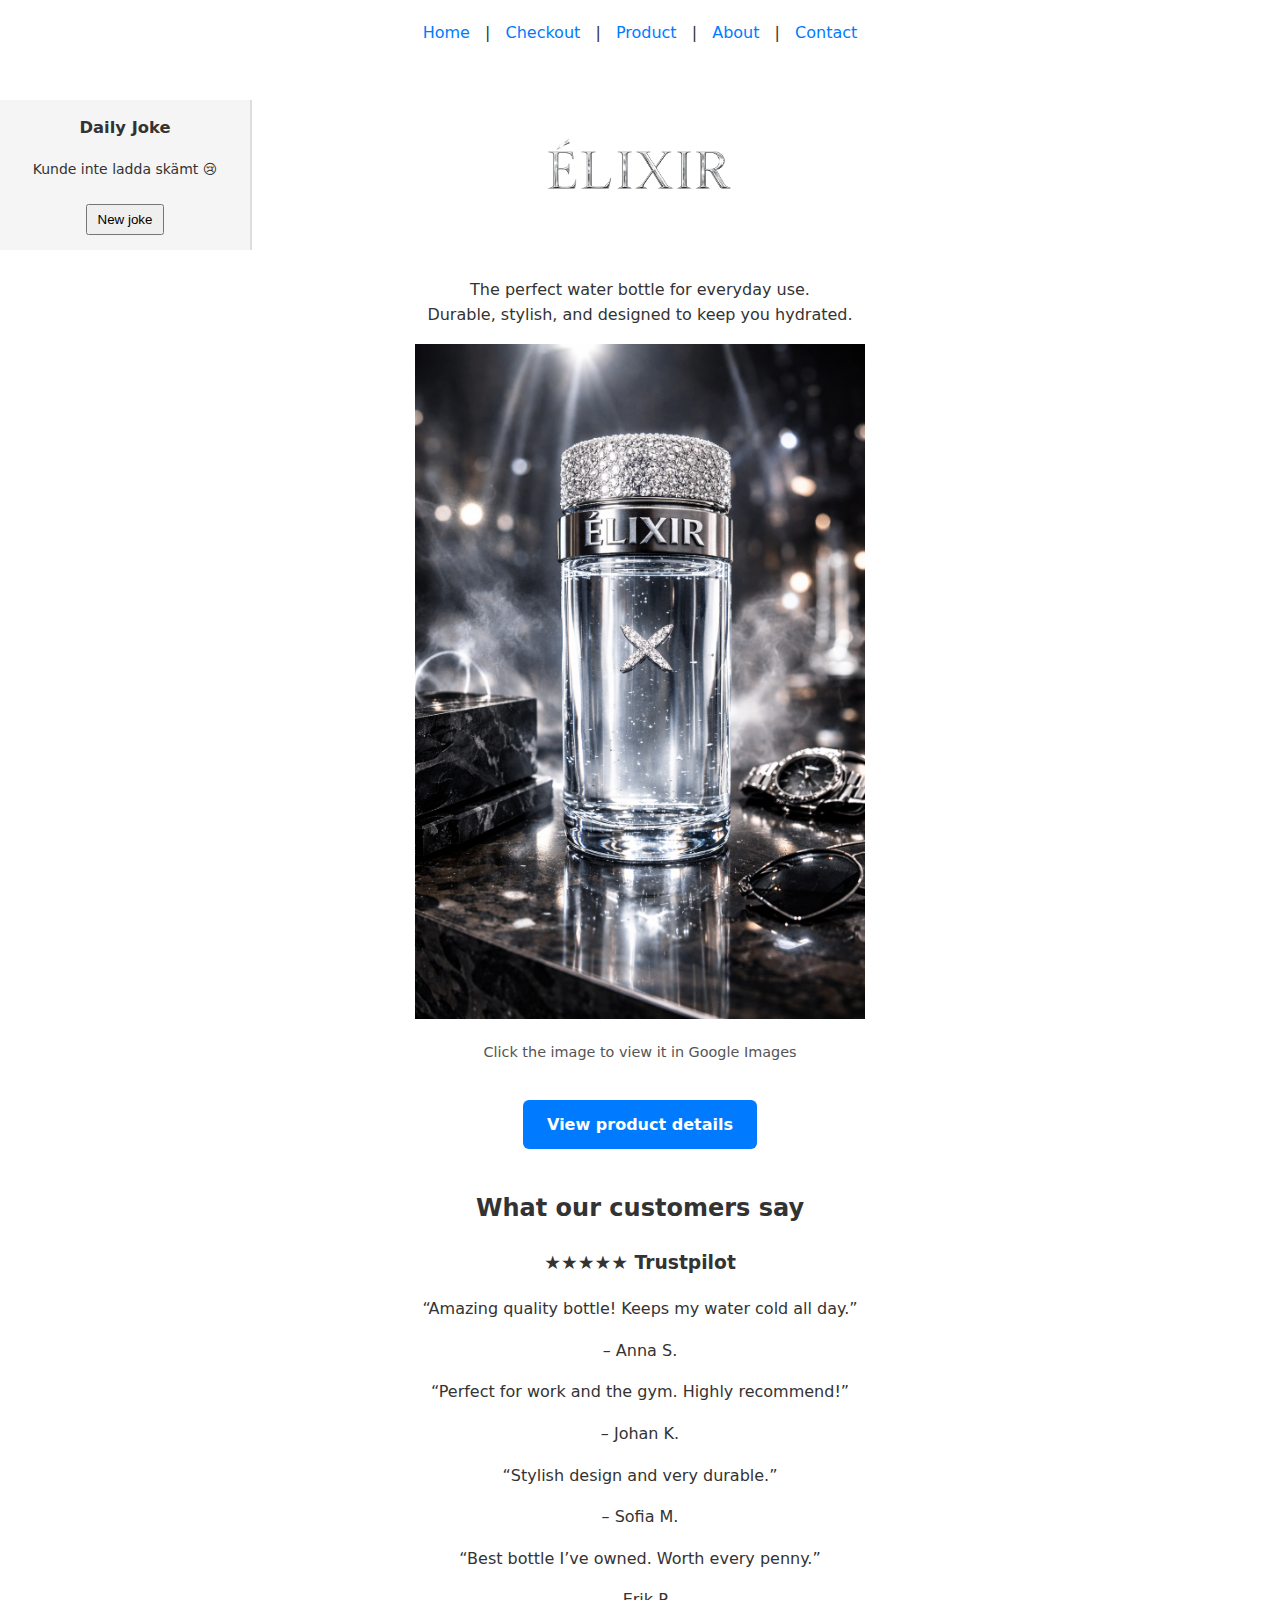
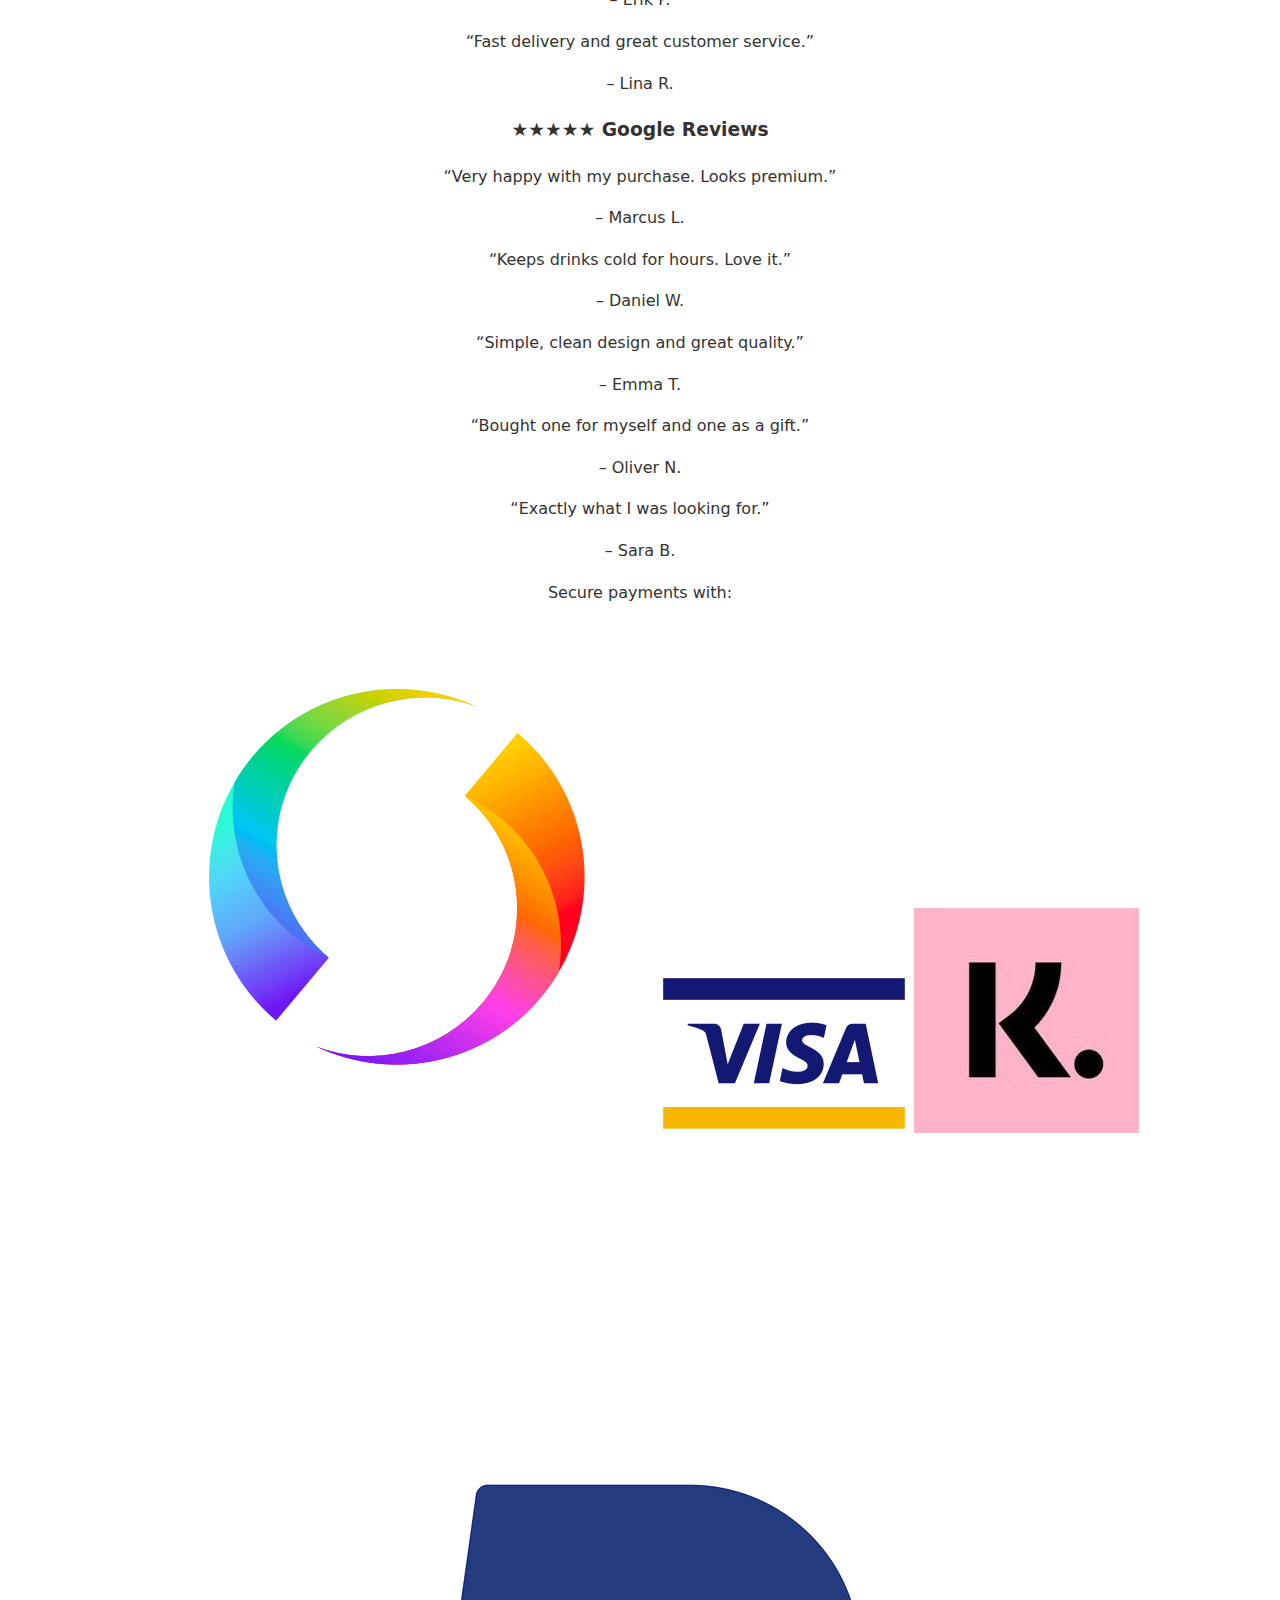
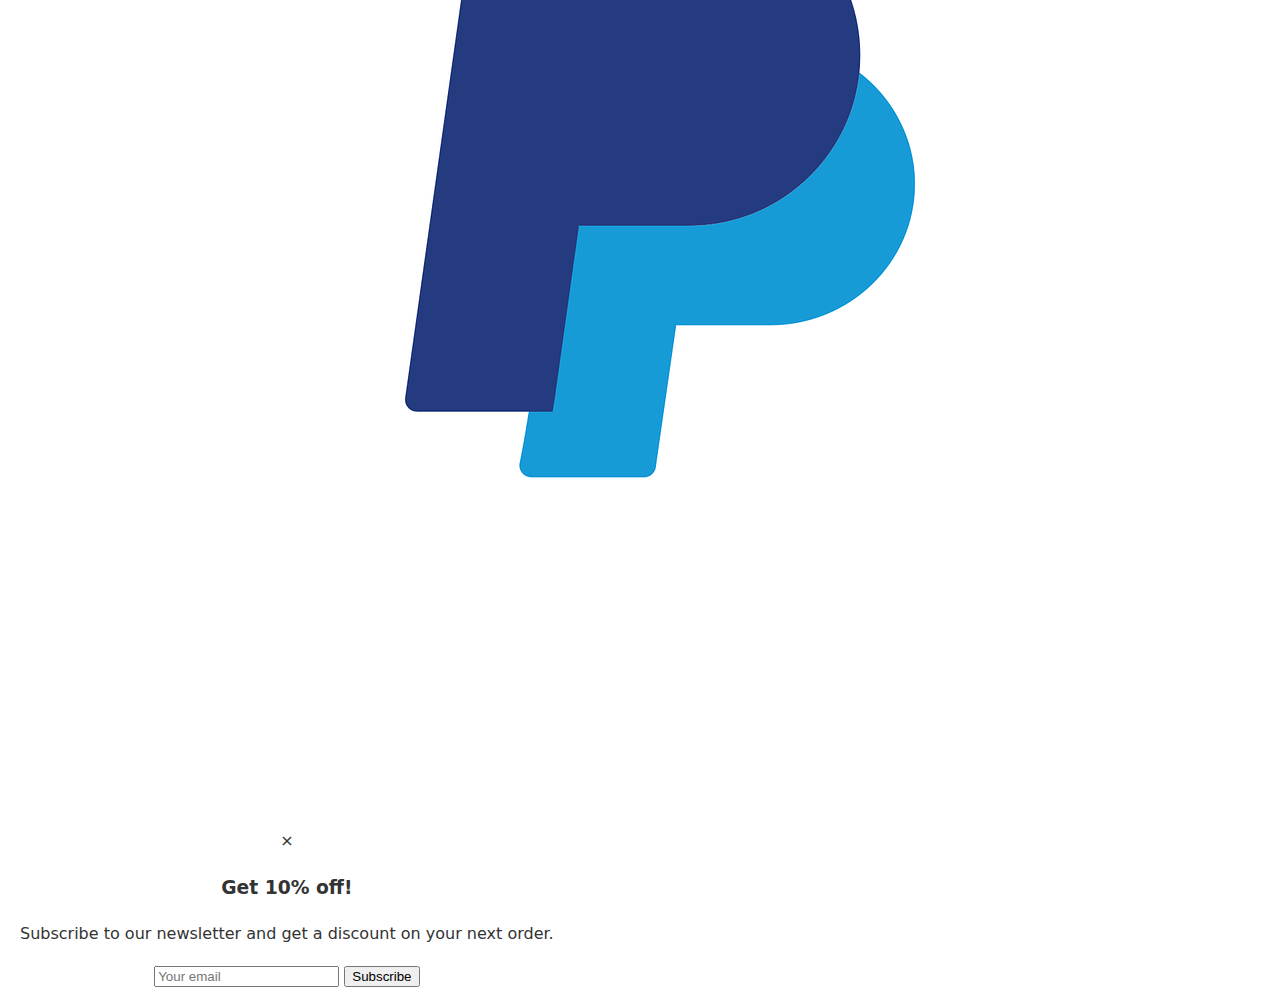
<file: index.html>
<!DOCTYPE html>
<html lang="en">
<head>
    <meta charset="UTF-8">
    <meta name="viewport" content="width=device-width, initial-scale=1.0">
    <link rel="stylesheet" href="style.css">
    <title>ELIXIR</title>
</head>

<body>

<header>
    <nav>
        <a href="index.html">Home</a> |
        <a href="checkout.html">Checkout</a> |
        <a href="product.html">Product</a> |
        <a href="about.html">About</a> |
        <a href="contact.html">Contact</a>
    </nav>
</header>
<aside class="joke-sidebar">
    <h3>Daily Joke</h3>
    <p id="joke">Loading...</p>
    <button onclick="loadJoke()">New joke</button>
</aside>


<main>

    <img 
        src="images/ChatGPT Image Jan 15, 2026, 02_38_48 PM.png" 
        alt="Elixir Logo"
        width="250"
        height="175"
        style="display:block; margin: 0 auto;">

        <p>
            The perfect water bottle for everyday use.<br>
            Durable, stylish, and designed to keep you hydrated.
        </p>
     <a href="https://www.google.com/search?tbm=isch&q=water+bottle" target="_blank">
  <img src="images/ChatGPT Image Jan 15, 2026, 02_05_59 PM.png" 
       alt="Elixir Water Bottle" 
       width="450" 
       style="cursor: pointer;">
</a>

<p style="text-align:center; font-size: 0.9rem; color: #555;">
  Click the image to view it in Google Images
</p>


        <p>
            <a href="product.html" class="cta-button">View product details</a>
        </p>
<section class="reviews">
    <h2>What our customers say</h2>

    <div class="reviews-columns">

        <!-- Trustpilot column -->
        <div class="reviews-column">
            <h3>★★★★★ Trustpilot</h3>

            <div class="review trustpilot">
                <p>“Amazing quality bottle! Keeps my water cold all day.”</p>
                <span>– Anna S.</span>
            </div>

            <div class="review trustpilot">
                <p>“Perfect for work and the gym. Highly recommend!”</p>
                <span>– Johan K.</span>
            </div>

            <div class="review trustpilot">
                <p>“Stylish design and very durable.”</p>
                <span>– Sofia M.</span>
            </div>

            <div class="review trustpilot">
                <p>“Best bottle I’ve owned. Worth every penny.”</p>
                <span>– Erik P.</span>
            </div>

            <div class="review trustpilot">
                <p>“Fast delivery and great customer service.”</p>
                <span>– Lina R.</span>
            </div>
        </div>

        <!-- Google column -->
        <div class="reviews-column">
            <h3>★★★★★ Google Reviews</h3>

            <div class="review google">
                <p>“Very happy with my purchase. Looks premium.”</p>
                <span>– Marcus L.</span>
            </div>

            <div class="review google">
                <p>“Keeps drinks cold for hours. Love it.”</p>
                <span>– Daniel W.</span>
            </div>

            <div class="review google">
                <p>“Simple, clean design and great quality.”</p>
                <span>– Emma T.</span>
            </div>

            <div class="review google">
                <p>“Bought one for myself and one as a gift.”</p>
                <span>– Oliver N.</span>
            </div>

            <div class="review google">
                <p>“Exactly what I was looking for.”</p>
                <span>– Sara B.</span>
            </div>
        </div>

    </div>
</section>

</main>

<script>
  // Hämta paragrafen där skämtet ska visas
  const jokeElement = document.getElementById("joke");

  // Funktion som hämtar ett nytt skämt
  function loadJoke() {
    jokeElement.textContent = "Laddar skämt...";
    fetch("https://official-joke-api.appspot.com/random_joke")
      .then(response => response.json())
      .then(joke => {
        jokeElement.textContent = joke.setup + " — " + joke.punchline;
      })
      .catch(() => {
        jokeElement.textContent = "Kunde inte ladda skämt 😢";
      });
  }

  // Ladda ett skämt automatiskt när sidan öppnas
  loadJoke();
</script>
<section class="payment-section">
    <p>Secure payments with:</p>
    <div class="payment-logos">
        <img src="images/swish.png" alt="Swish">
        <img src="images/visa.png" alt="Visa">
        <img src="images/klarna.jpg" alt="Klarna">
        <img src="images/paypal.webp" alt="PayPal">
    </div>
</section>

<!-- Subscription popup -->
<div id="subscribe-popup" class="subscribe-popup">
  <div class="subscribe-content">
    <span id="close-popup" class="close">&times;</span>
    <h3>Get 10% off!</h3>
    <p>Subscribe to our newsletter and get a discount on your next order.</p>
    <input type="email" id="subscribe-email" placeholder="Your email">
    <button id="subscribe-button">Subscribe</button>
  </div>
</div>
<script>
  // Visa popup när sidan laddas
  window.addEventListener('load', () => {
    document.getElementById('subscribe-popup').style.display = 'flex';
  });

  // Stäng popup när man klickar på X
  document.getElementById('close-popup').addEventListener('click', () => {
    document.getElementById('subscribe-popup').style.display = 'none';
  });

  // Subscription button (bara demo, kan logga email i console)
  document.getElementById('subscribe-button').addEventListener('click', () => {
    const email = document.getElementById('subscribe-email').value;
    if(email) {
      alert(`Thanks for subscribing with: ${email}`);
      document.getElementById('subscribe-popup').style.display = 'none';
    } else {
      alert('Please enter your email!');
    }
  });
</script>

</body>
</html>
</file>
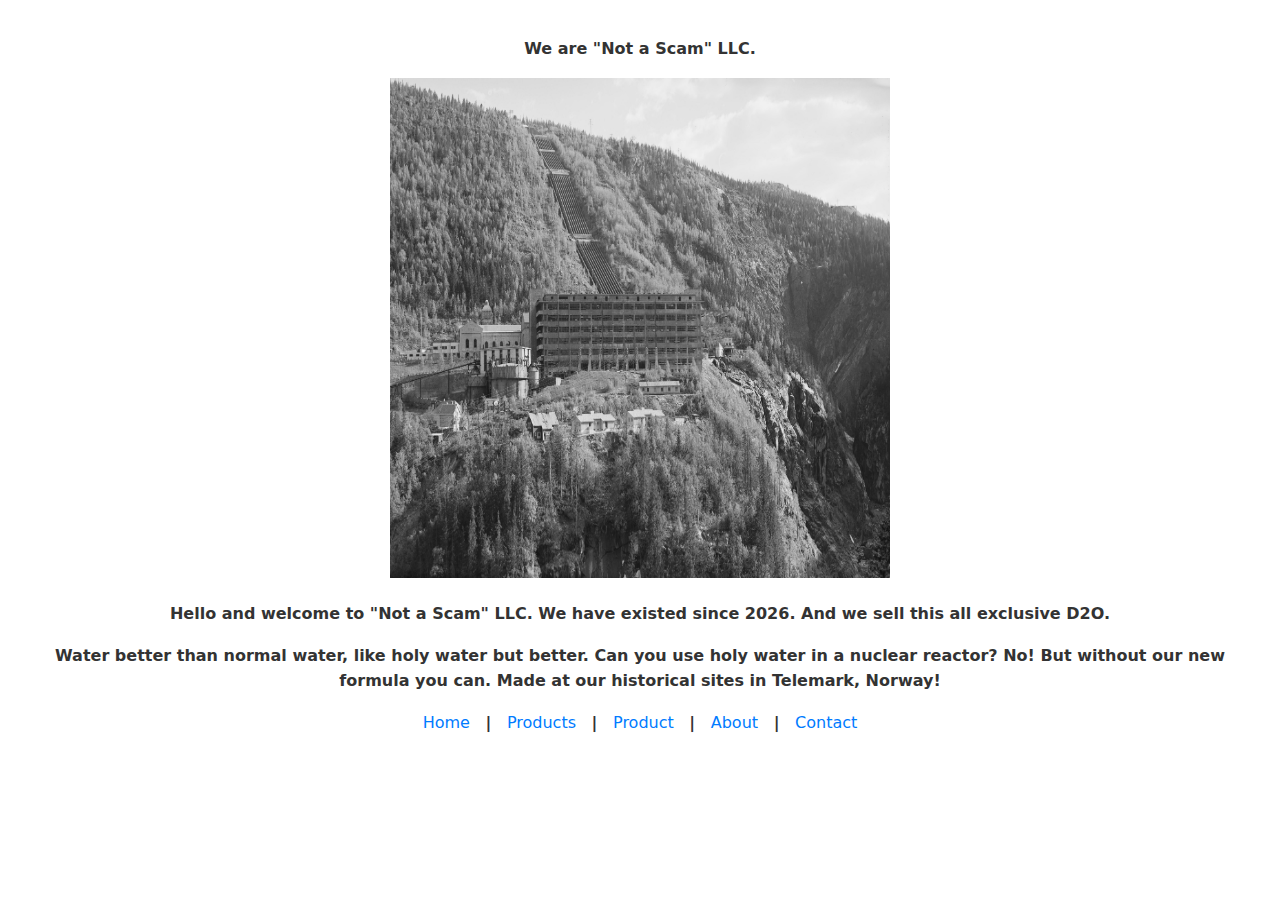
<file: about.html>
<!DOCTYPE html>
<html lang="en">
<head>
    <meta charset="UTF-8">
    <meta name="viewport" content="width=device-width, initial-scale=1.0">
    <link rel= "icon" type= "image/jpg" href= "images/ChatGPT Image Jan 15, 2026, 02_04_25 PM.png">
    <title>ELIXIR/About</title>
    <link rel="stylesheet" href="style.css">
</head>
<body>

<center>

    <p><b>We are "Not a Scam" LLC.</b></p>

    <a href="https://www.google.com/imghp" target="_blank">
        <img src="images/Rjukan.jpg" alt="Small image" width="500" height="500">
    </a>

    <p><b>
        Hello and welcome to "Not a Scam" LLC. We have existed since 2026.
        And we sell this all exclusive D2O.
    </b></p>

    <p><b>
        Water better than normal water, like holy water but better.
        Can you use holy water in a nuclear reactor? No!
        But without our new formula you can.
        Made at our historical sites in Telemark, Norway!
    </b></p>

    <nav>
        <p><b>
            <a href="index.html">Home</a> |
            <a href="checkout.html">Products</a> |
            <a href="product.html">Product</a> |
            <a href="about.html">About</a> |
            <a href="contact.html">Contact</a>
        </b></p>
    </nav>

</center>

</body>
</html>
</file>
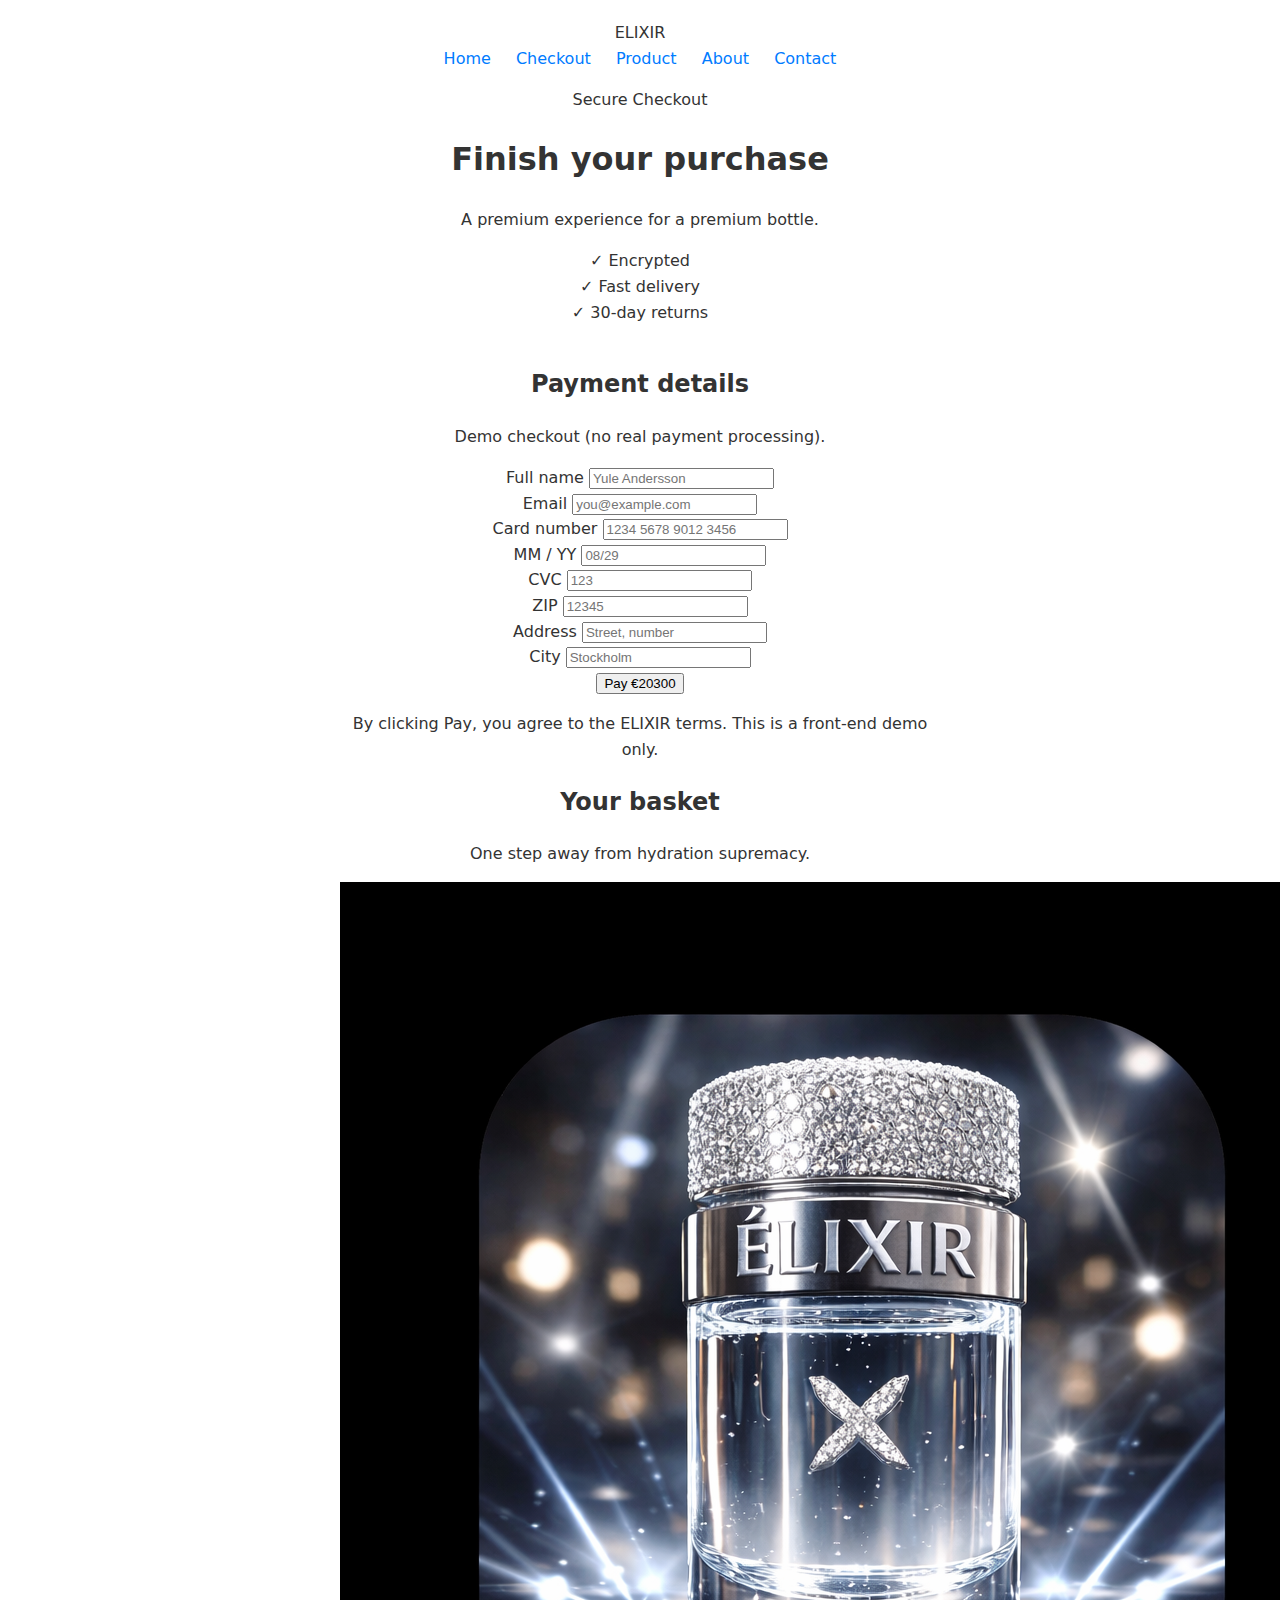
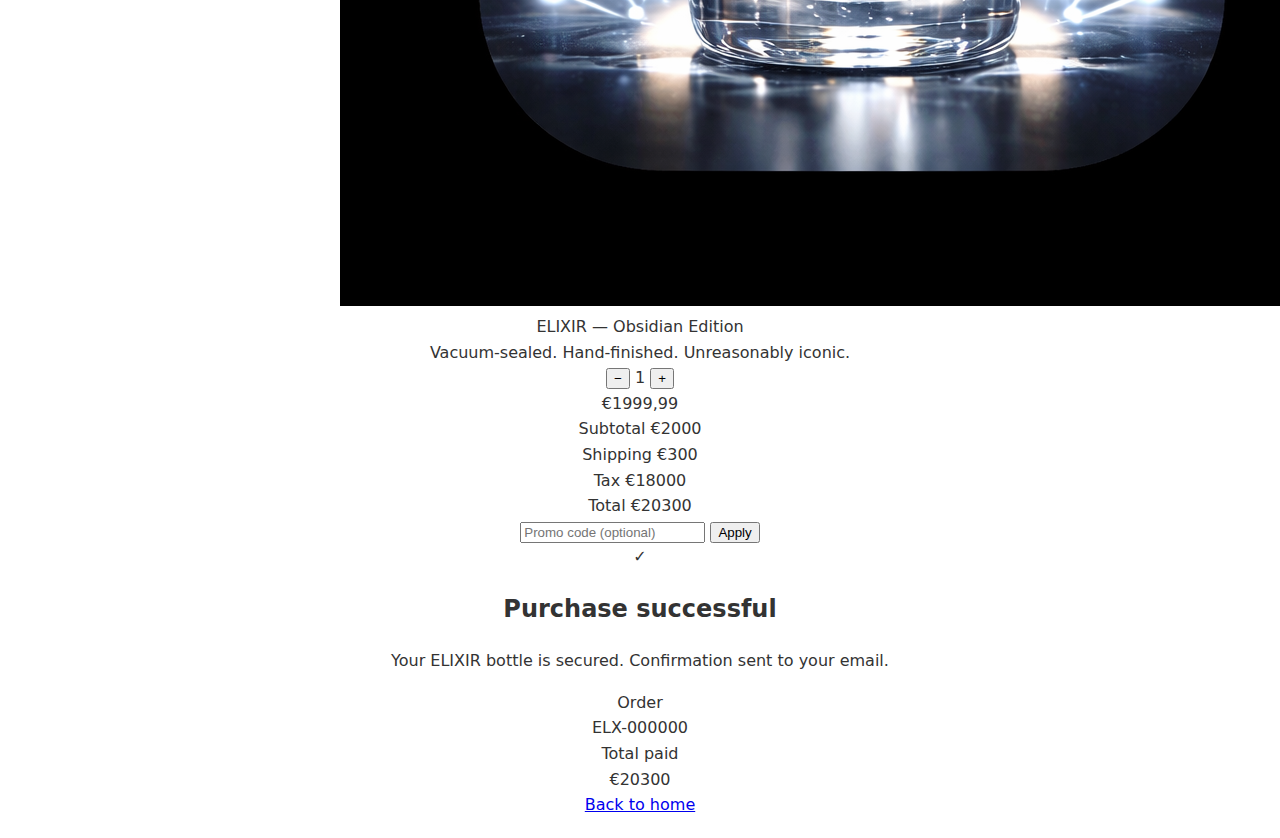
<file: checkout.html>
<!DOCTYPE html>
<html lang="en">
<head>
  <meta charset="UTF-8" />
  <meta name="viewport" content="width=device-width, initial-scale=1.0" />
  <link rel="icon" type="image/jpg" href="images/ChatGPT Image Jan 15, 2026, 02_04_25 PM.png">
  <title>ELIXIR / Checkout</title>
  <link rel="stylesheet" href="style.css" />
</head>

<body>
  <nav class="nav">
    <div class="nav__brand">ELIXIR</div>
    <div class="nav__links">
      <a href="index.html">Home</a>
      <a href="checkout.html" aria-current="page">Checkout</a>
      <a href="product.html">Product</a>
      <a href="about.html">About</a>
      <a href="contact.html">Contact</a>
    </div>
  </nav>

  <main class="page">
    <header class="hero">
      <div>
        <p class="kicker">Secure Checkout</p>
        <h1 class="title">Finish your purchase</h1>
        <p class="subtitle">A premium experience for a premium bottle.</p>
      </div>
      <div class="trust">
        <div class="pill">✓ Encrypted</div>
        <div class="pill">✓ Fast delivery</div>
        <div class="pill">✓ 30-day returns</div>
      </div>
    </header>

    <section class="grid">
      <!-- LEFT: Payment -->
      <section class="card card--glass" id="checkout">
        <div class="card__head">
          <h2>Payment details</h2>
          <p>Demo checkout (no real payment processing).</p>
        </div>

        <form class="form" onsubmit="event.preventDefault(); completePurchase();">
          <div class="field">
            <label for="name">Full name</label>
            <input id="name" type="text" placeholder="Yule Andersson" autocomplete="name" required />
          </div>

          <div class="field">
            <label for="email">Email</label>
            <input id="email" type="email" placeholder="you@example.com" autocomplete="email" required />
          </div>

          <div class="row">
            <div class="field">
              <label for="card">Card number</label>
              <input id="card" type="text" inputmode="numeric" placeholder="1234 5678 9012 3456" required />
            </div>
          </div>

          <div class="row row--3">
            <div class="field">
              <label for="exp">MM / YY</label>
              <input id="exp" type="text" placeholder="08/29" required />
            </div>
            <div class="field">
              <label for="cvc">CVC</label>
              <input id="cvc" type="text" inputmode="numeric" placeholder="123" required />
            </div>
            <div class="field">
              <label for="zip">ZIP</label>
              <input id="zip" type="text" inputmode="numeric" placeholder="12345" required />
            </div>
          </div>

          <div class="divider"></div>

          <div class="row row--2">
            <div class="field">
              <label for="address">Address</label>
              <input id="address" type="text" placeholder="Street, number" autocomplete="street-address" required />
            </div>
            <div class="field">
              <label for="city">City</label>
              <input id="city" type="text" placeholder="Stockholm" autocomplete="address-level2" required />
            </div>
          </div>

          <button class="btn" type="submit">
            <span>Pay</span>
            <span class="btn__meta" id="payTotal">—</span>
          </button>

          <p class="fineprint">
            By clicking Pay, you agree to the ELIXIR terms. This is a front-end demo only.
          </p>
        </form>
      </section>

      <!-- RIGHT: Basket / Summary -->
      <aside class="card card--solid">
        <div class="card__head">
          <h2>Your basket</h2>
          <p>One step away from hydration supremacy.</p>
        </div>

        <div class="product">
          <!-- Put your bottle image in /images and change src below -->
          <img
            class="product__img"
            src="images/ChatGPT Image Jan 15, 2026, 02_04_25 PM.png"
            alt="ELIXIR bottle"
            onerror="this.src='images/placeholder-bottle.png'"
          />

          <div class="product__info">
            <div class="product__name">ELIXIR — Obsidian Edition</div>
            <div class="product__desc">Vacuum-sealed. Hand-finished. Unreasonably iconic.</div>

            <div class="qty">
              <button class="qty__btn" type="button" onclick="changeQty(-1)">−</button>
              <span class="qty__num" id="qtyNum">1</span>
              <button class="qty__btn" type="button" onclick="changeQty(1)">+</button>
            </div>
          </div>

          <div class="product__price" id="itemPrice">€1999,99</div>
        </div>

        <div class="summary">
          <div class="summary__row">
            <span>Subtotal</span>
            <span id="subtotal">€1999,99</span>
          </div>
          <div class="summary__row">
            <span>Shipping</span>
            <span id="shipping">€300</span>
          </div>
          <div class="summary__row">
            <span>Tax</span>
            <span id="tax">€200</span>
          </div>
          <div class="divider"></div>
          <div class="summary__row summary__row--total">
            <span>Total</span>
            <span id="total">2499,99€</span>
          </div>

          <div class="promo">
            <input id="promo" type="text" placeholder="Promo code (optional)" />
            <button class="btn btn--ghost" type="button" onclick="applyPromo()">Apply</button>
          </div>
        </div>
      </aside>

      <!-- SUCCESS -->
      <section class="card card--glass hidden" id="success">
        <div class="success">
          <div class="success__icon">✓</div>
          <h2>Purchase successful</h2>
          <p>Your ELIXIR bottle is secured. Confirmation sent to your email.</p>

          <div class="success__details">
            <div>
              <div class="label">Order</div>
              <div class="value" id="orderId">ELX-000000</div>
            </div>
            <div>
              <div class="label">Total paid</div>
              <div class="value" id="paidTotal">—</div>
            </div>
          </div>

          <a class="btn" href="index.html">Back to home</a>
        </div>
      </section>
    </section>
  </main>

  <script src="script.js"></script>
</body>
</html>
</file>
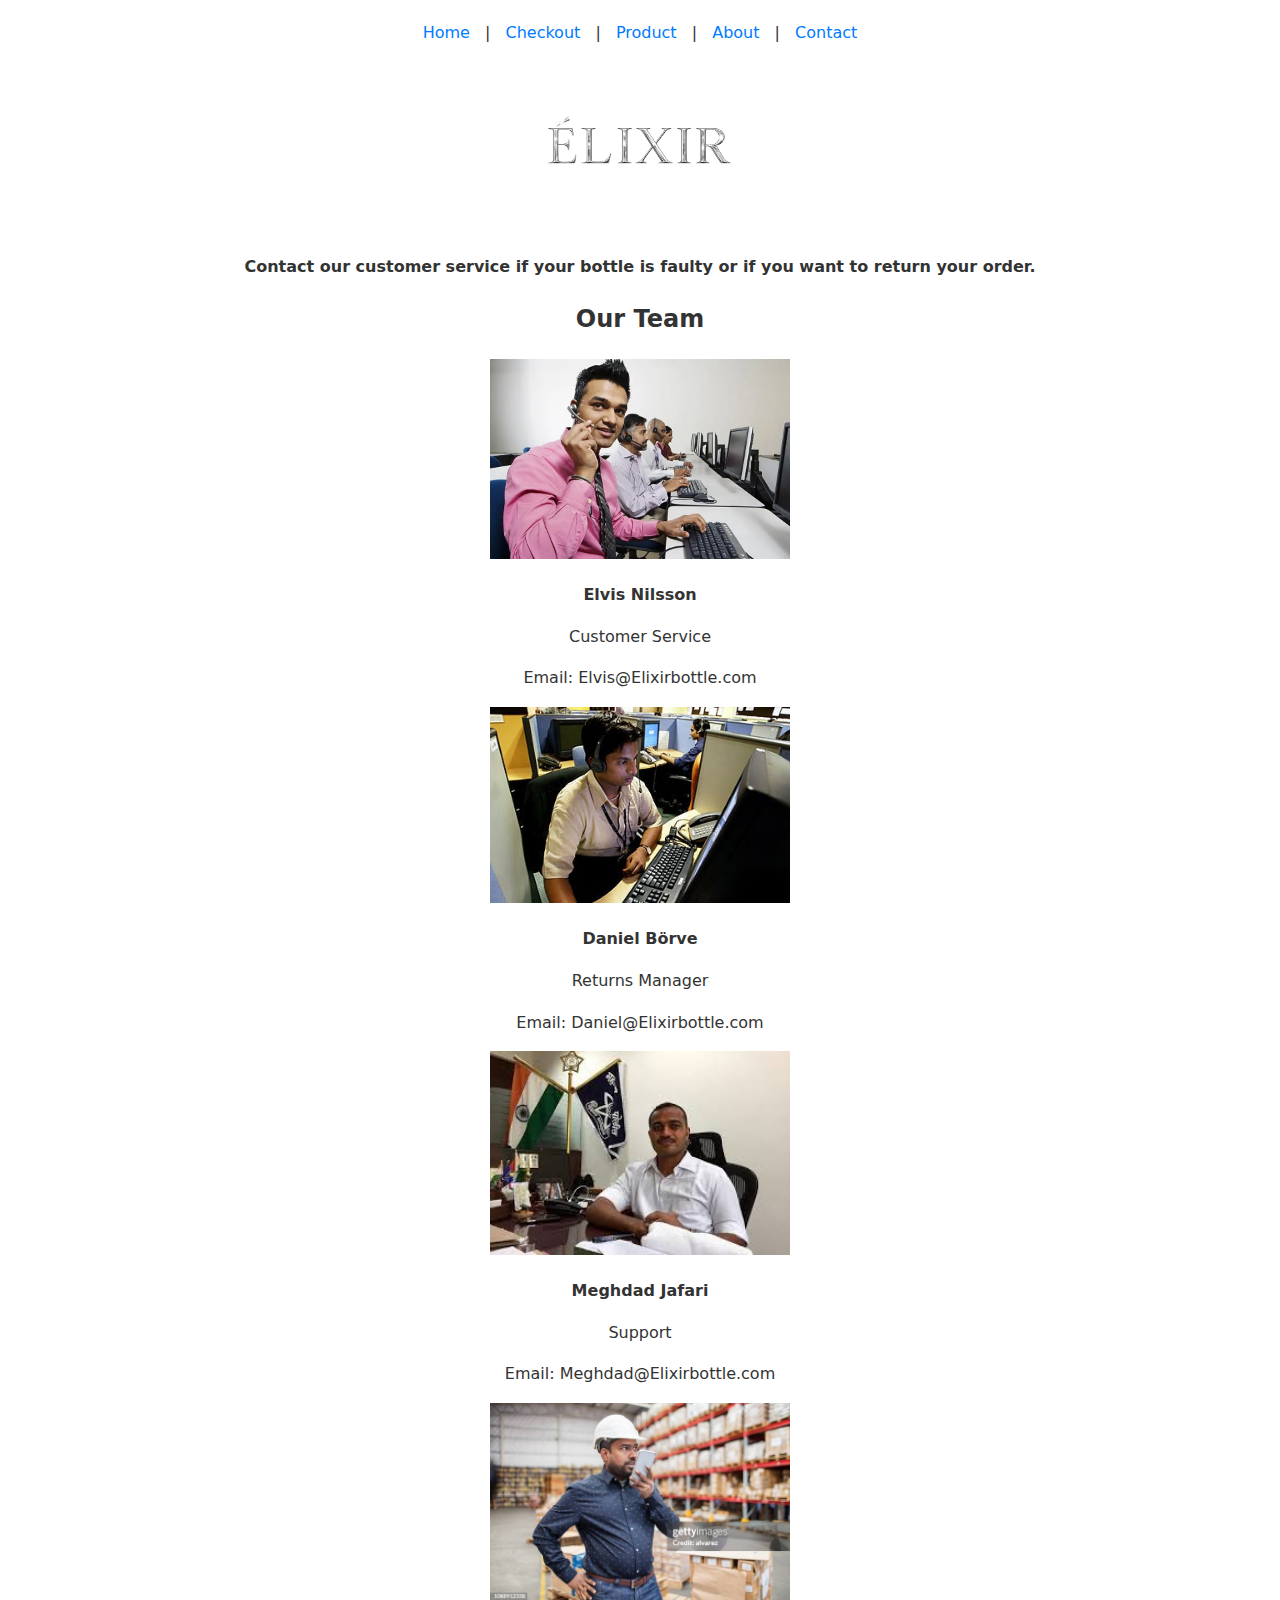
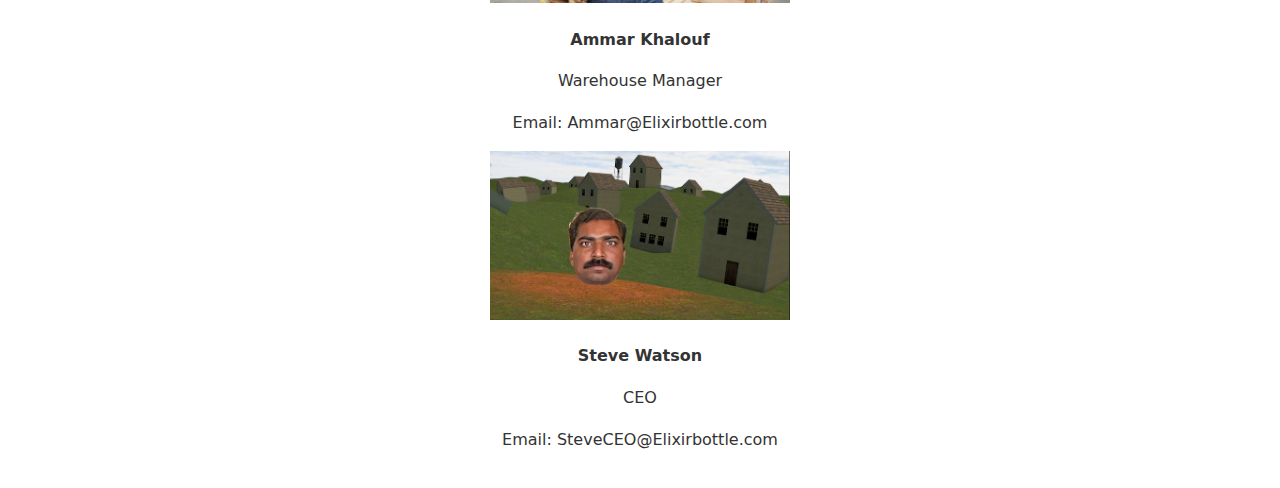
<file: contact.html>
<!DOCTYPE html>
<html lang="en">
<head>
    <meta charset="UTF-8">
    <meta name="viewport" content="width=device-width, initial-scale=1.0">
    <link rel= "icon" type= "image/jpg" href= "images/ChatGPT Image Jan 15, 2026, 02_04_25 PM.png">
    <link rel="stylesheet" href="style.css">
    <title>ELIXIR/Contact</title>
</head>

<body>

    <nav>
    <a href="index.html">Home</a> |
    <a href="checkout.html">Checkout</a> |  
    <a href="product.html">Product</a> |
    <a href="about.html">About</a> |
    <a href="contact.html">Contact</a>      
    </nav>

<main>
    <img 
        src="images/ChatGPT Image Jan 15, 2026, 02_38_48 PM.png"
        alt="Elixir Bottle Logo"
        class="logo"
    >
</main>

<h4> Contact our customer service if your bottle is faulty
        or if you want to return your order.</h4>

<h2>Our Team</h2>

<section>
    <img src="images/Elvis.webp" alt="Elvis – Customer Service" width="300">
    <p><strong>Elvis Nilsson</strong></p>
    <p>Customer Service</p>
    <p>Email: Elvis@Elixirbottle.com</p>
</section>

<section>
    <img src="images/Börve.jpg" alt="Daniel – Returns Manager" width="300">
    <p><strong>Daniel Börve</strong></p>
    <p>Returns Manager</p>
    <p>Email: Daniel@Elixirbottle.com</p>
</section>

<section>
    <img src="images/meg.jpg" alt="Meghdad – Support" width="300">
    <p><strong>Meghdad Jafari</strong></p>
    <p>Support</p>
    <p>Email: Meghdad@Elixirbottle.com</p>
</section>

<section>
    <img src="images/Ammar.jpg" alt="Ammar – Warehouse Manager" width="300">
    <p><strong>Ammar Khalouf</strong></p>
    <p>Warehouse Manager</p>
    <p>Email: Ammar@Elixirbottle.com</p>
</section>

<section>
    <img src="images/ceo.jpg" alt="CEO" width="300">
    <p><strong>Steve Watson</strong></p>
    <p>CEO</p>
    <p>Email: SteveCEO@Elixirbottle.com</p>
</section>

</div>
</body>
</html>
</file>
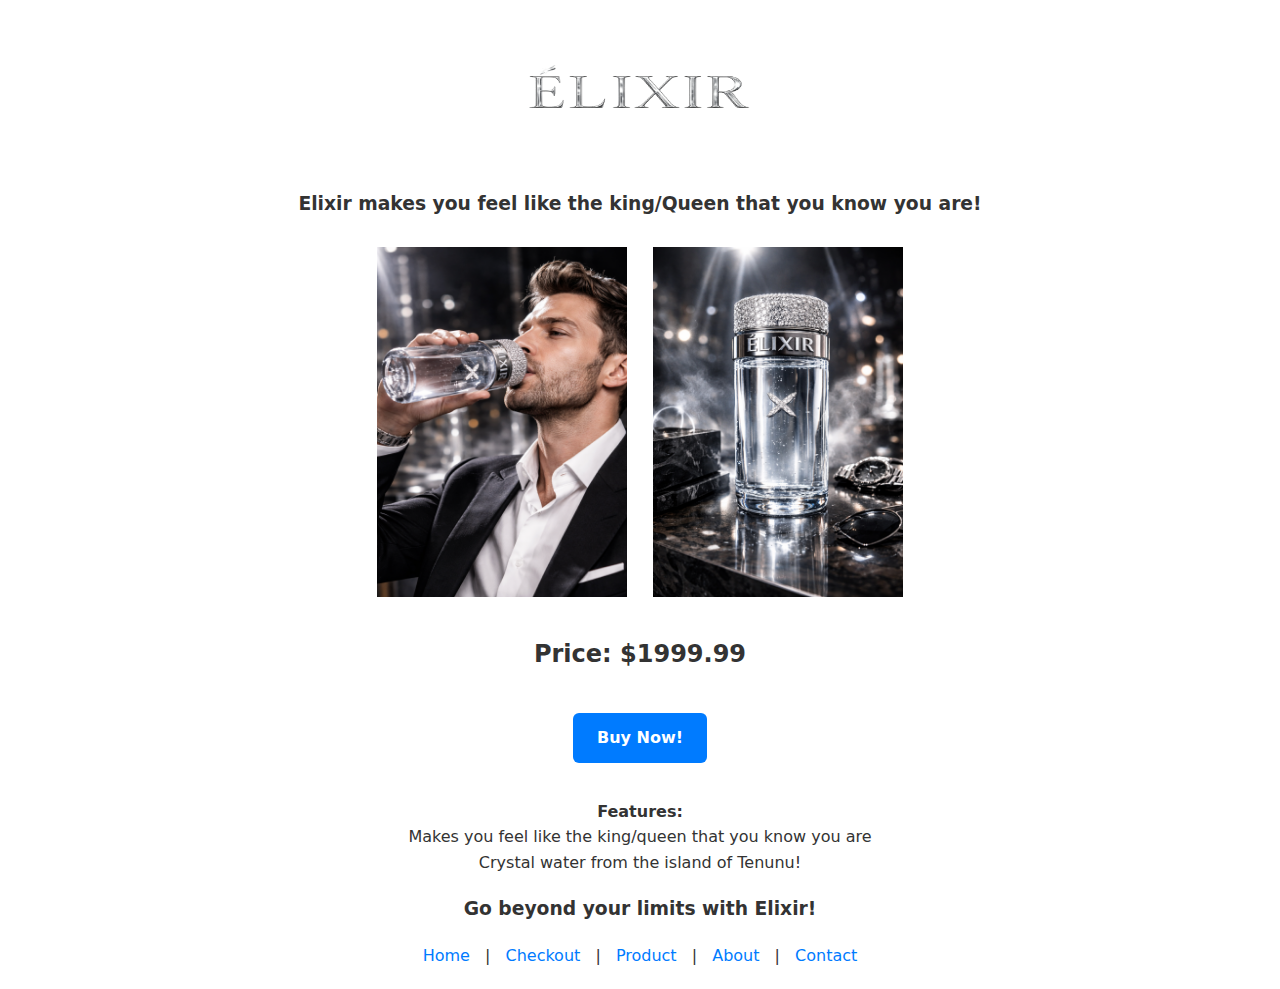
<file: product.html>
<!DOCTYPE html>
<html lang="en">
<head>
    <meta charset="UTF-8">
    <meta name="viewport" content="width=device-width, initial-scale=1.0">
    <link rel= "icon" type= "image/jpg" href= "images/ChatGPT Image Jan 15, 2026, 02_04_25 PM.png">
    <title>ELIXIR/Product</title>
    <link rel="stylesheet" href="style.css">
</head>
<body>
<a> 
    <img 
  src="images/ChatGPT Image Jan 15, 2026, 02_38_48 PM.png" 
  alt="Elixir Logo"
  width="300"
  height="150"
  style="display:block; margin: 0 auto;"
>

<div style="text-align: center;">

  <h3>Elixir makes you feel like the king/Queen that you know you are!</h3>

  <img 
    src="images/ChatGPT Image Jan 15, 2026, 02_20_14 PM.png"
    alt="Elexir Image 2"
    width="250"
    height="350"
    style="display: inline-block; margin: 10px;"
  >

  <a href="https://www.google.com/imghp" target="_blank">
    <img 
      src="images/ChatGPT Image Jan 15, 2026, 02_05_59 PM.png"
      alt="Elexir Image"
      width="250"
      height="350"
      style="display: inline-block; margin: 10px;"
    >
  </a>

  <h2>Price: $1999.99</h2>

  <p>
            <a href="checkout.html" class="cta-button">Buy Now!</a>
        </p>
  

  <p>
    <b>Features:</b><br>
    Makes you feel like the king/queen that you know you are<br>
    Crystal water from the island of Tenunu!
  </p>

  <h3>Go beyond your limits with Elixir!</h3>

</div>


<!-- Links to all 5 pages. -->
<nav>
    <a href="index.html">Home</a> |
    <a href="checkout.html">Checkout</a> |
    <a href="product.html">Product</a> |
    <a href="about.html">About</a> |
    <a href="contact.html">Contact</a>
</nav>
</body>
</html>
</file>
<file: style.css>
body {
    font-family: system-ui, -apple-system, sans-serif;
    margin: 0;
    padding: 20px;
    text-align: center;
    line-height: 1.6;
    color: #333;
}

header {
    margin-bottom: 40px;
}

nav a {
    margin: 0 10px;
    text-decoration: none;
    color: #007BFF;
    font-weight: 500;
}

nav a:hover {
    text-decoration: underline;
}

main {
    max-width: 600px;
    margin: 0 auto;
}

.home-image {
    display: block;
    margin: 20px auto;
    width: 150px;
    height: auto;
}

.cta-button {
    display: inline-block;
    padding: 12px 24px;
    background-color: #007BFF;
    color: white;
    text-decoration: none;
    border-radius: 6px;
    font-weight: bold;
    cursor: pointer;
    margin: 20px 0;
}

.cta-button:hover {
    background-color: #0056b3;
}
.joke-sidebar {
    position: fixed;
    left: 0;
    top: 100px;
    width: 220px;
    padding: 15px;
    background-color: #f5f5f5;
    border-right: 2px solid #ddd;
    font-size: 14px;
}

.joke-sidebar h3 {
    margin-top: 0;
}

.joke-sidebar button {
    margin-top: 10px;
    padding: 6px 10px;
    cursor: pointer;
}

.logo {
    display: block;
    margin: 20px auto;
    width: 250px;
    height: auto;
}
</file>
